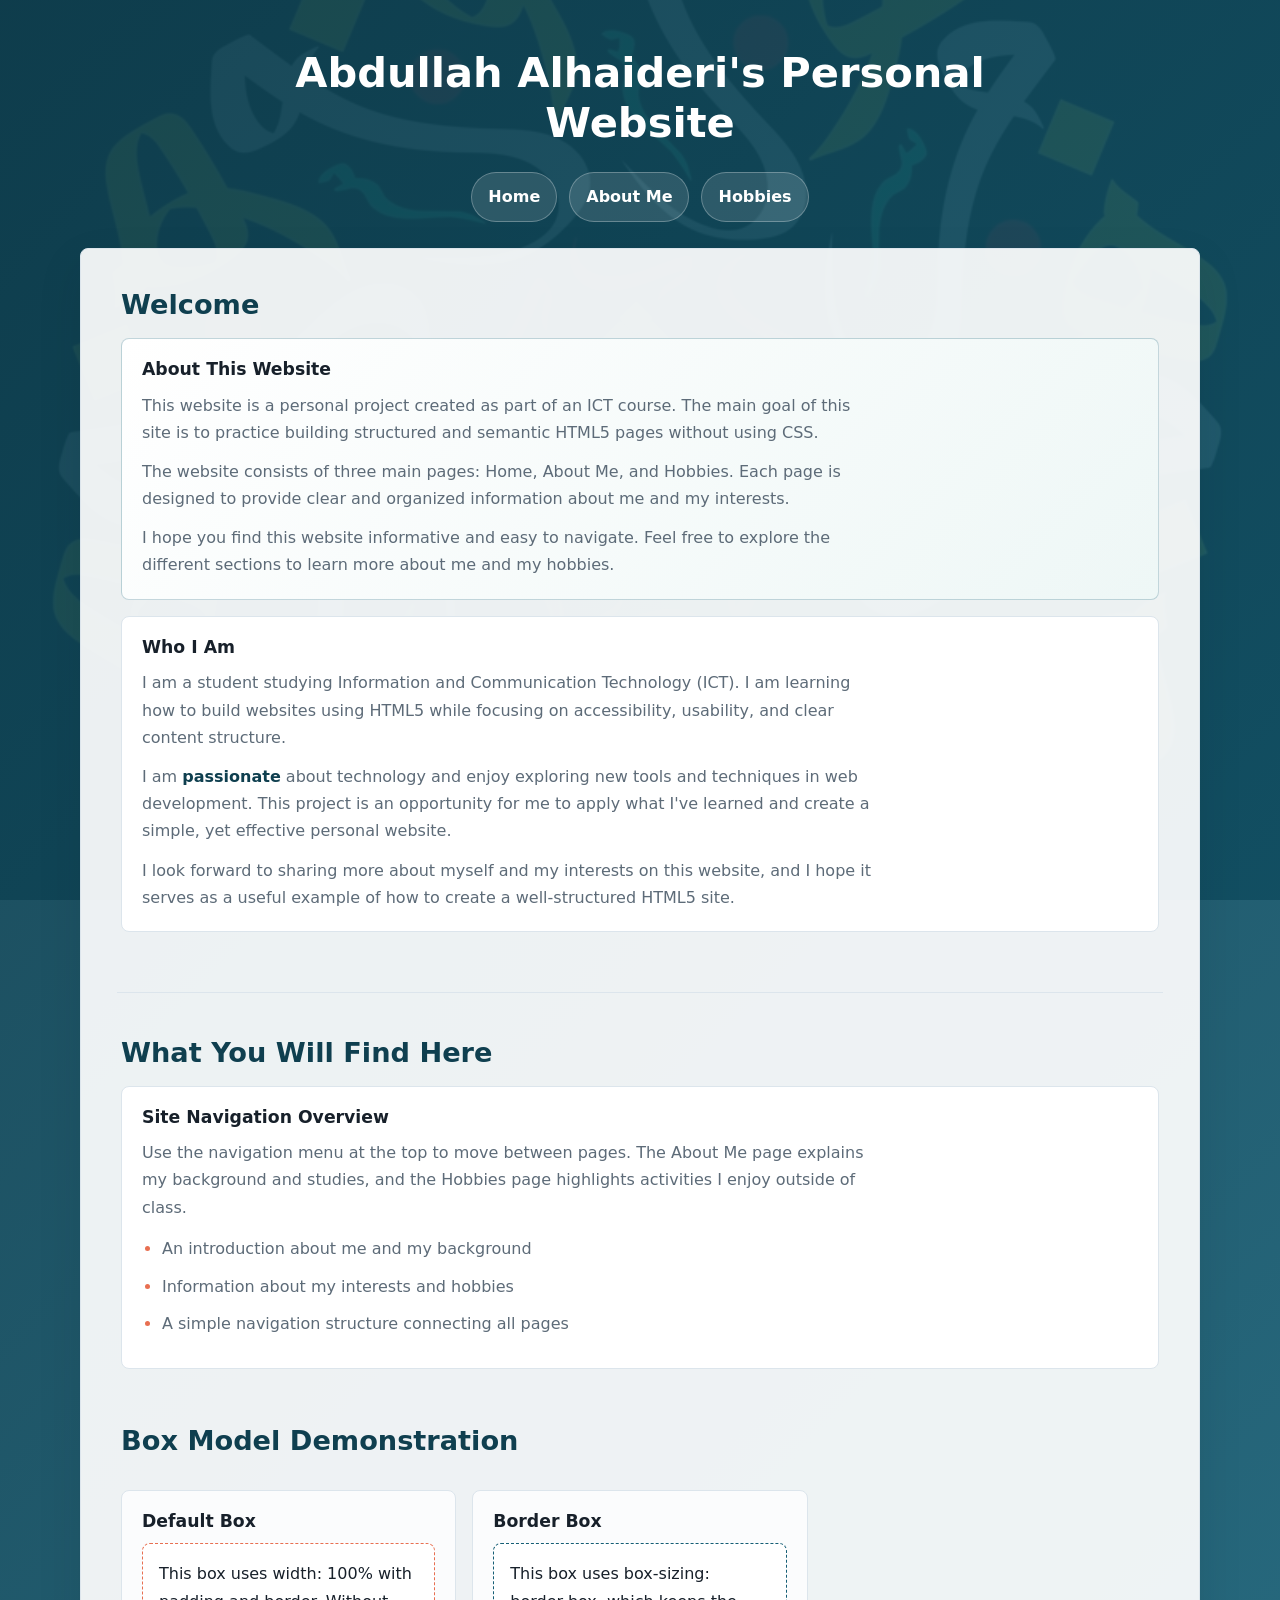
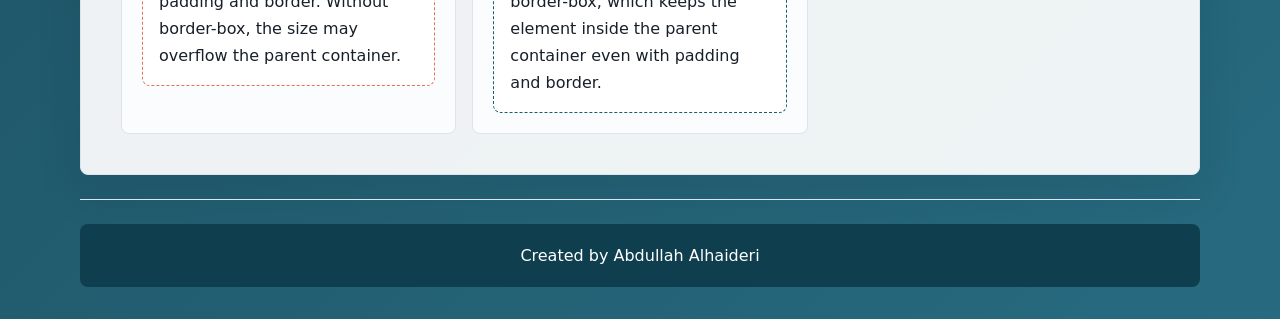
<file: index.html>
<!DOCTYPE html>
<html lang="en">
<head>
    <meta charset="UTF-8">
    <meta name="viewport" content="width=device-width, initial-scale=1.0">
    <meta name="author" content="Abdullah Alhaideri">
    <meta name="description" content="A simple personal website built with HTML5 semantic elements.">
    <title>Abdullah Alhaideri - Home</title>
    <link rel="stylesheet" href="css/style.css?v=3">
    
    <script type="application/ld+json">
{
  "@context": "https://schema.org",
  "@type": "WebSite",
  "name": "Abdullah Alhaideri's Personal Website",
  "url": "https://alhaideri.github.io/web_dev_2026/",
  "description": "A personal website built with HTML5 semantic elements as part of an ICT course.",
  "author": {
    "@type": "Person",
    "name": "Abdullah Alhaideri"
  },
  "keywords": [
    "HTML5",
    "ICT",
    "web development",
    "semantic web",
    "personal website"
  ],
  "hasPart": [
    {
      "@type": "WebPage",
      "name": "Home",
      "url": "https://alhaideri.github.io/web_dev_2026/index.html"
    },
    {
      "@type": "WebPage",
      "name": "About Me",
      "url": "https://alhaideri.github.io/web_dev_2026/about.html"
    },
    {
      "@type": "WebPage",
      "name": "Hobbies",
      "url": "https://alhaideri.github.io/web_dev_2026/hobbies.html"
    }
  ]
}
</script>
    
</head>


<body>
     <header>

        <h1>Abdullah Alhaideri's Personal Website</h1>
        <nav>
            <ul>
            <li><a href="index.html">Home</a></li> 
            <li><a href="about.html">About Me</a></li>  
            <li><a href="hobbies.html">Hobbies</a></li> 
            </ul>
        </nav>
    </header>
    

    <main>
        <article>
            <header>
                <h2>Welcome</h2>
            </header>

            <section>
                <h3>About This Website</h3>
                <p>
                    This website is a personal project created as part of an ICT course. The main goal of this site
                    is to practice building structured and semantic HTML5 pages without using CSS.
                </p>
                <p>
                    The website consists of three main pages: Home, About Me, and Hobbies. Each page is designed to
                    provide clear and organized information about me and my interests.
                </p>
                <p>
                    I hope you find this website informative and easy to navigate. Feel free to explore the different
                    sections to learn more about me and my hobbies.
                </p>
            </section>

            <section>
                <h3>Who I Am</h3>
                <p>
                    I am a student studying Information and Communication Technology (ICT). I am learning how to build
                    websites using HTML5 while focusing on accessibility, usability, and clear content structure.
                </p>
                <p>
                    I am <strong>passionate</strong> about technology and enjoy exploring new tools and techniques in web development.
                    This project is an opportunity for me to apply what I've learned and create a simple, yet effective
                    personal website.
                </p>
                <p>
                    I look forward to sharing more about myself and my interests on this website, and I hope it serves
                    as a useful example of how to create a well-structured HTML5 site.
                </p>

            </section>
        </article>
        <hr>
        <article>
            <header>
                <h2>What You Will Find Here</h2>
            </header>

            <section>
                <h3>Site Navigation Overview</h3>
                <p>
                    Use the navigation menu at the top to move between pages. 
                    The About Me page explains my background and studies, and the Hobbies page highlights activities I enjoy outside of class.
                </p>
                <ul>
                    <li>An introduction about me and my background</li>
                    <li>Information about my interests and hobbies</li>
                    <li>A simple navigation structure connecting all pages</li>
                </ul>
            </section>
        </article>

        <article class="nested-demo">
           <header>
        <h2>Box Model Demonstration</h2>
            </header>

        <section>
         <h3>Default Box</h3>
        <div class="child-default">
          This box uses width: 100% with padding and border. Without border-box, the size may overflow the parent container.
         </div>
         </section>

         <section>
      <h3>Border Box</h3>
         <div class="child-borderbox">
      This box uses box-sizing: border-box, which keeps the element inside the parent container even with padding and border.
        </div>
        </section>
        </article>

    </main>
    <hr>
    <footer>
        <address>
            Created by Abdullah Alhaideri<br>              
        </address>
    </footer>
</body>
</html>
</file>
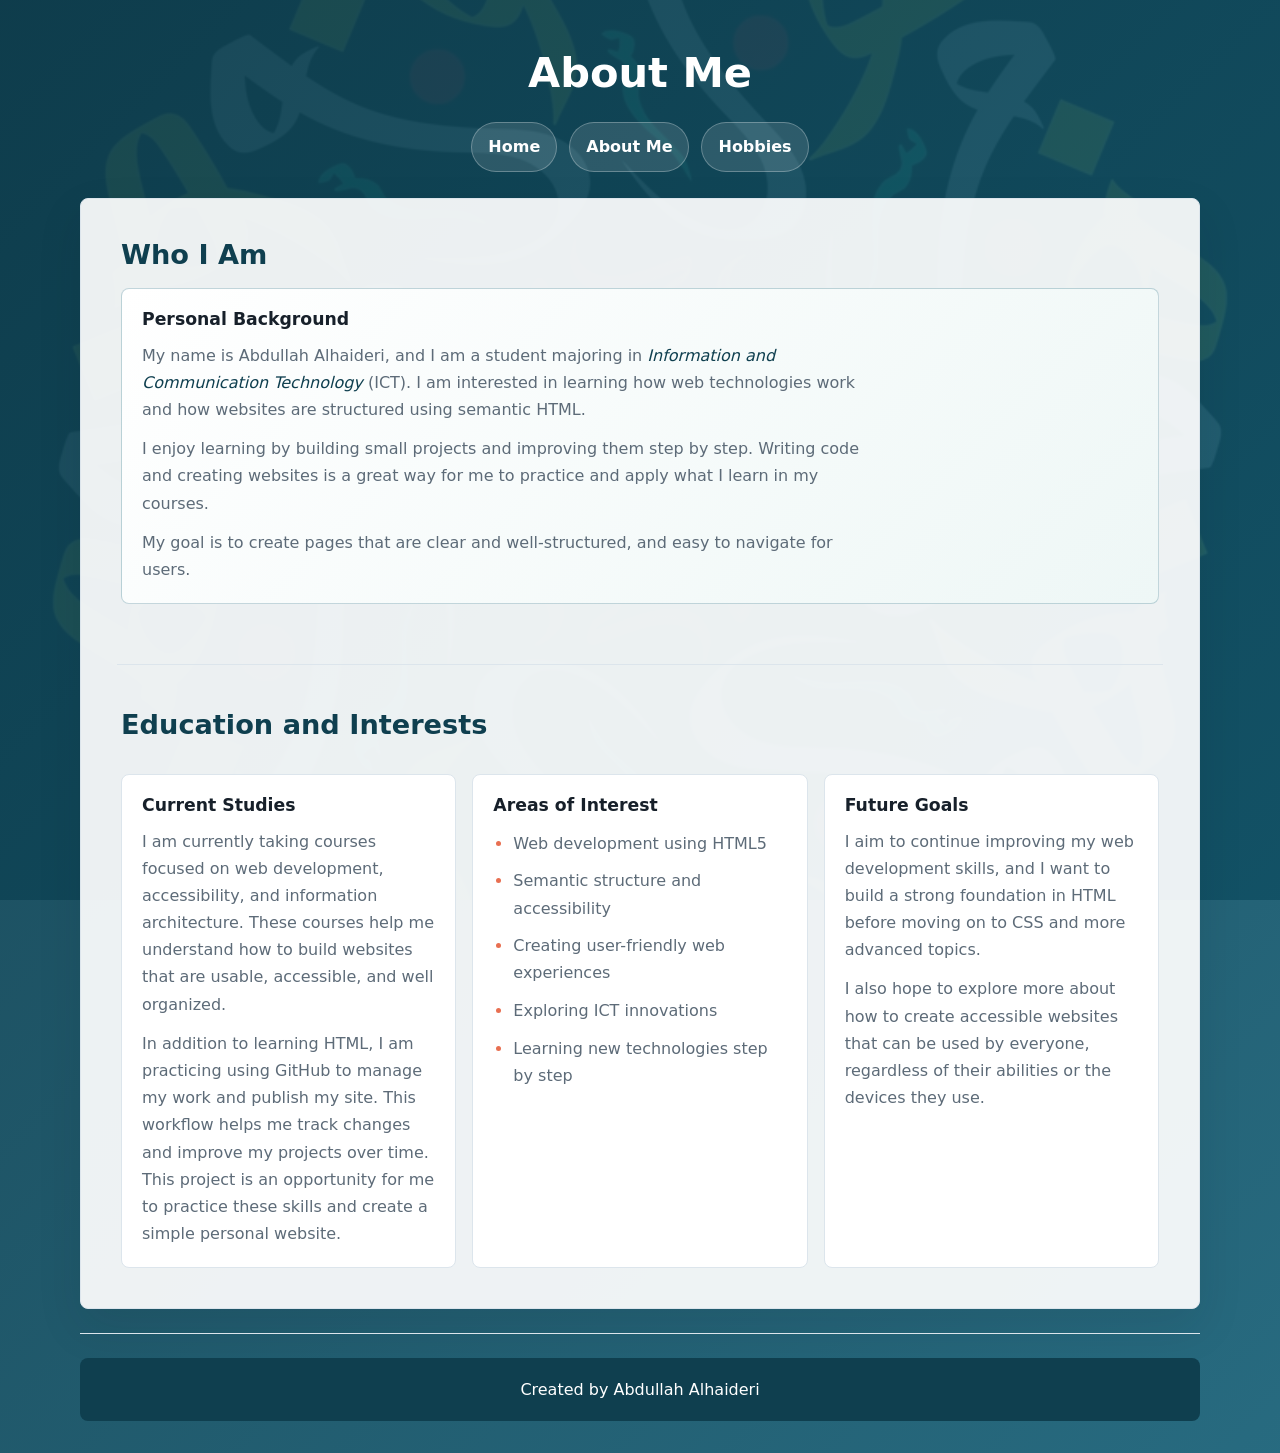
<file: about.html>
<!DOCTYPE html>
<html lang="en">
<head>
    <meta charset="UTF-8">
    <meta name="viewport" content="width=device-width, initial-scale=1.0">
    <meta name="author" content="Abdullah Alhaideri">
    <meta name="description" content="About Abdullah Alhaideri.">
    <title>Abdullah Alhaideri - About Me</title>
    <link rel="stylesheet" href="css/style.css?v=3">

    <script type="application/ld+json">
{
  "@context": "https://schema.org",
  "@type": "ProfilePage",
  "name": "About Me - Abdullah Alhaideri",
  "url": "https://alhaideri.github.io/web_dev_2026/about.html",
  "description": "A page describing the personal background, current studies, and future goals of Abdullah Alhaideri.",
  "mainEntity": {
    "@type": "Person",
    "name": "Abdullah Alhaideri",
    "knowsAbout": [
      "Web development using HTML5",
      "Semantic structure and accessibility",
      "Creating user-friendly web experiences",
      "Exploring ICT innovations",
      "Learning new technologies step by step"
    ],
    "hasCredential": {
      "@type": "EducationalOccupationalCredential",
      "credentialCategory": "Information and Communication Technology",
      "description": "Courses focused on web development, accessibility, and information architecture"
    }
  }
}
</script>
</head>

<body>
    <header>
        
        <h1>About Me</h1>
       <nav>
            <ul>
            <li><a href="index.html">Home</a></li> 
            <li><a href="about.html">About Me</a></li> 
            <li><a href="hobbies.html">Hobbies</a></li> 
            </ul>
        </nav>
    </header>

    <main>
        <article>
            <header>
                <h2>Who I Am</h2>
            </header>

            <section>
                <h3>Personal Background</h3>
                <p>
                    My name is Abdullah Alhaideri, and I am a student majoring in <i> Information and Communication
                    Technology</i> (ICT). I am interested in learning how web technologies work and how websites
                    are structured using semantic HTML.
                </p>
                <p>
                    I enjoy learning by building small projects and improving them step by step.
                    Writing code and creating websites is a great way for me to practice and apply what I learn in my courses.
                </p>
                <p>
                     My goal is to create pages that are clear and well-structured, and easy to navigate for users.
                </p>
            </section>
        </article>
        <hr>
        <article class="about-flex">
            <header>
                <h2>Education and Interests</h2>
            </header>

            <section>
                <h3>Current Studies</h3>
                <p>
                    I am currently taking courses focused on web development, accessibility, and information
                    architecture. These courses help me understand how to build websites that are usable,
                    accessible, and well organized.
                </p>
                <p>
                    In addition to learning HTML, I am practicing using GitHub to manage my work and publish my site.
                    This workflow helps me track changes and improve my projects over time.
                    This project is an opportunity for me to practice these skills and create a simple personal website.
                </p>
                
            </section>

            <section>
                <h3>Areas of Interest</h3>
                <ul>
                    <li>Web development using HTML5</li>
                    <li>Semantic structure and accessibility</li>
                    <li>Creating user-friendly web experiences</li>
                    <li>Exploring ICT innovations</li>
                    <li>Learning new technologies step by step</li>
                </ul>
            </section>

             <section>
                <h3>Future Goals</h3>
                <p>
                    I aim to continue improving my web development skills, 
                    and I want to build a strong foundation in HTML before moving on to CSS and more advanced topics.
                </p>
                <p>
                    I also hope to explore more about how to create accessible websites that can be used by everyone, 
                    regardless of their abilities or the devices they use.
                </p>
            </section>
        </article>

    </main>
    <hr>
    <footer>
        <address>
            Created by Abdullah Alhaideri
        </address>
    </footer>
</body>
</html>
</file>
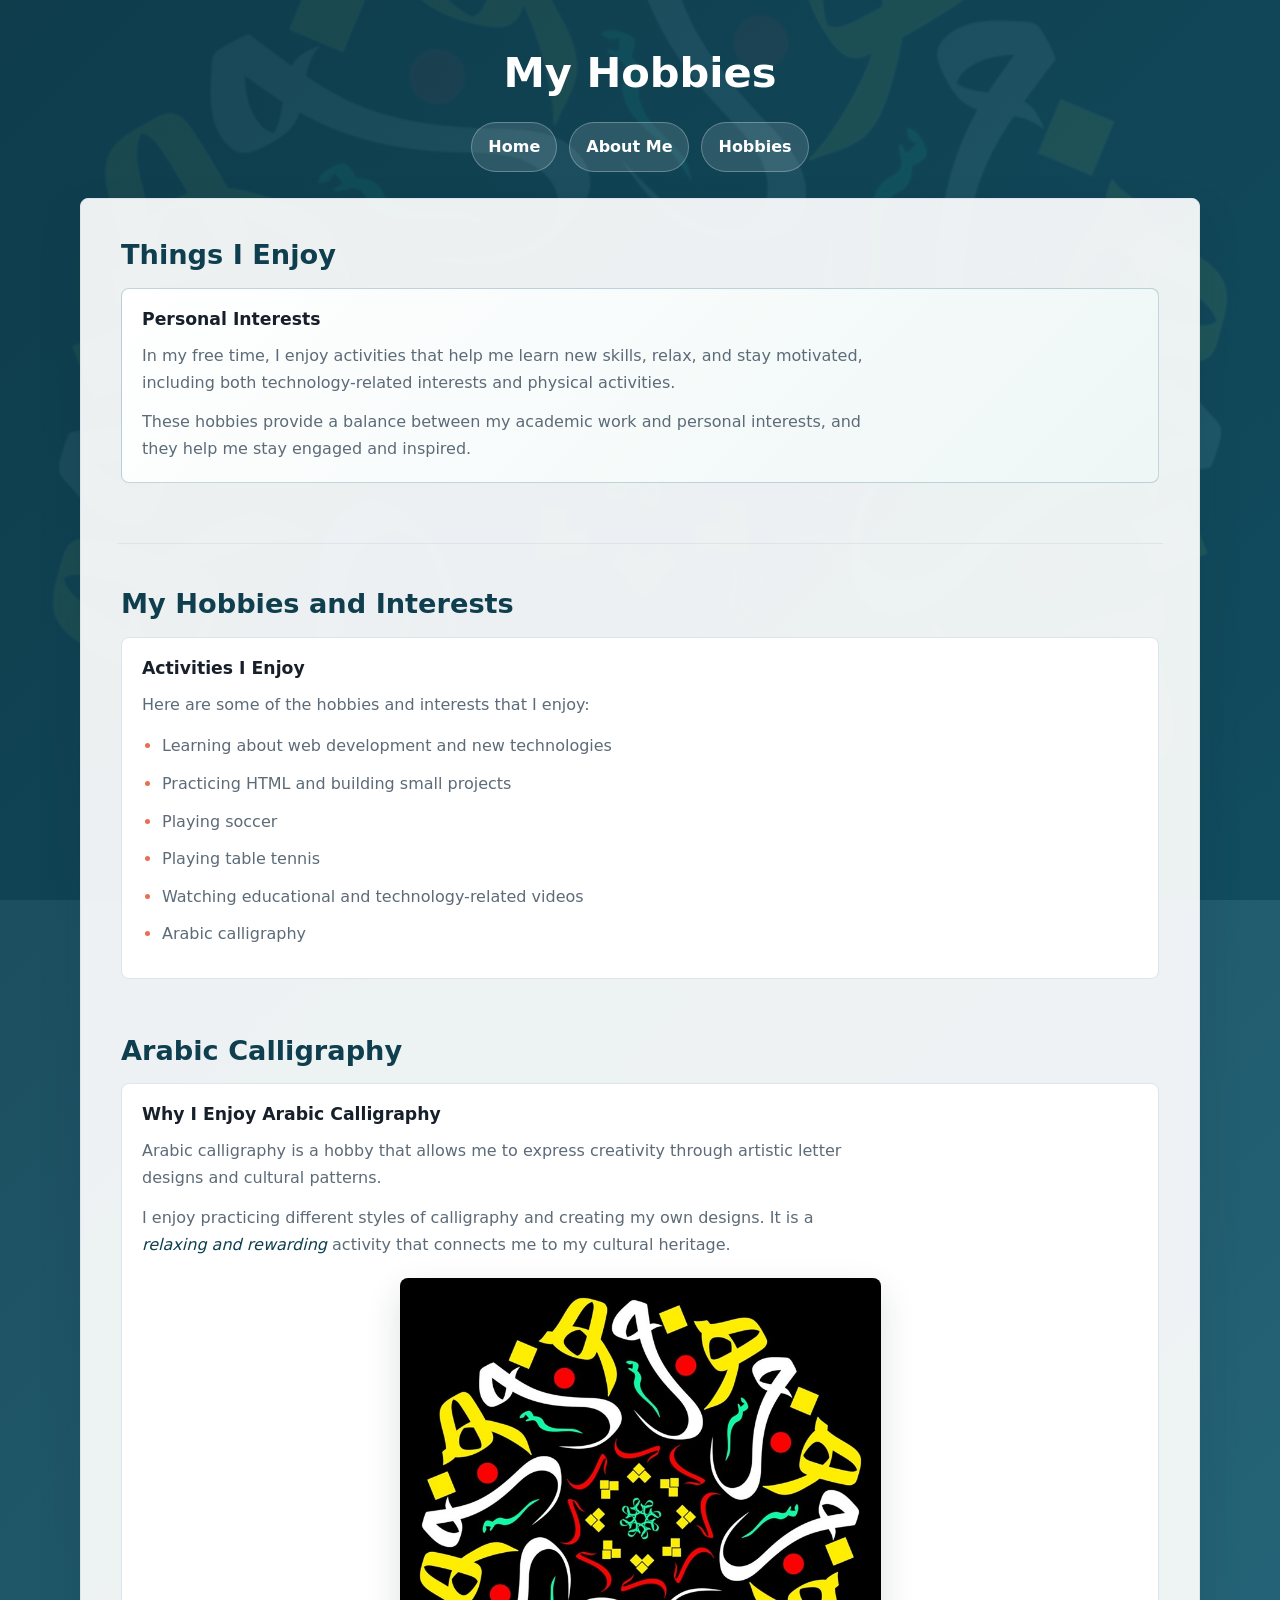
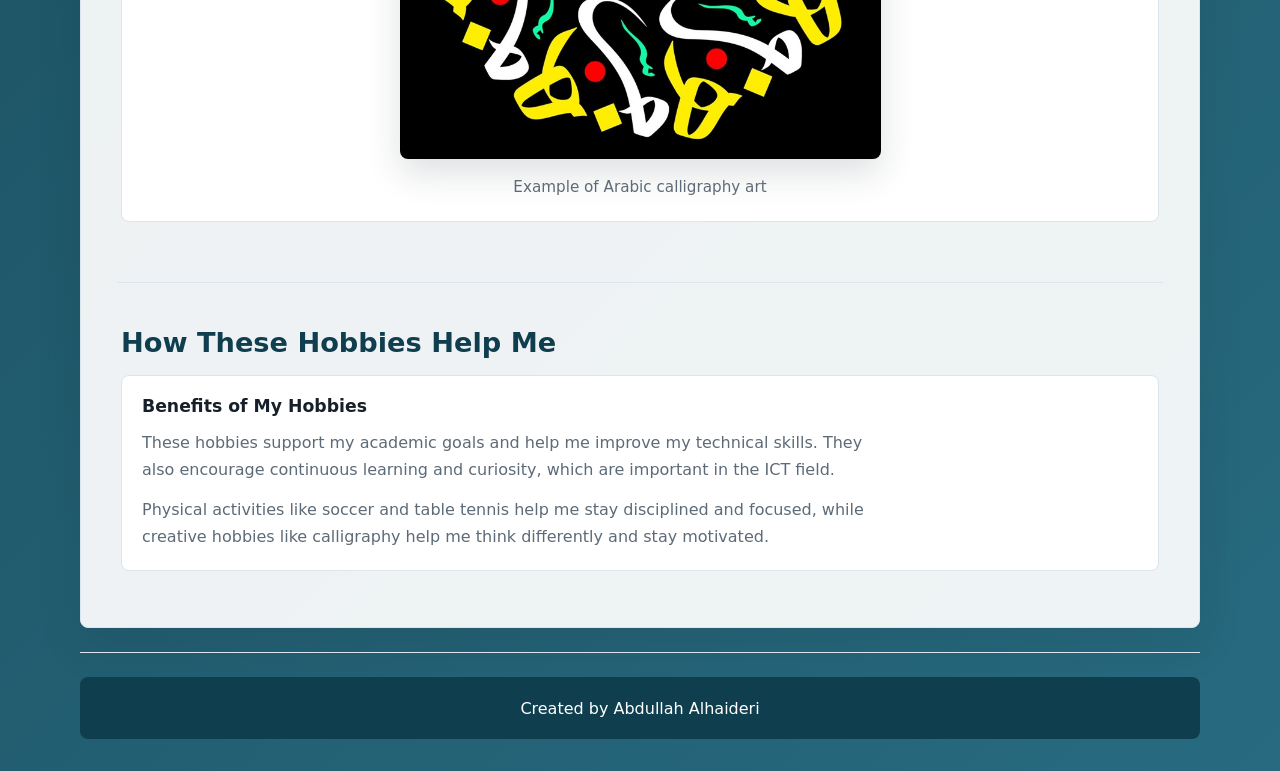
<file: hobbies.html>
<!DOCTYPE html>
<html lang="en">
<head>
    <meta charset="UTF-8">
    <meta name="viewport" content="width=device-width, initial-scale=1.0">
    <meta name="author" content="Abdullah Alhaideri">
    <meta name="description" content="Hobbies and interests of Abdullah Alhaideri.">
    <title>Abdullah Alhaideri - Hobbies</title>
    <link rel="stylesheet" href="css/style.css?v=3">

    <script type="application/ld+json">
        {
            "@context": "https://schema.org",
            "@type": "WebPage",
            "name": "My Hobbies - Abdullah Alhaideri",
            "url": "https://alhaideri.github.io/web_dev_2026/hobbies.html",
            "description": "A page describing the hobbies and interests of Abdullah Alhaideri, including web development and Arabic calligraphy.",
            "author": {
                "@type": "Person",
                "name": "Abdullah Alhaideri"
            },
            "keywords": [
                "Web Development",
                "HTML5",
                "ICT Student",
                "Personal Hobbies",
                "Arabic Calligraphy",
                "Soccer",
                "Table Tennis"
            ],
            "mainEntity": {
                    "@type": "ItemList",
                    "name": "Hobbies and Interests",
                    "itemListElement": [
                        "learning about web development and new technologies",
                        "practicing HTML and building small projects",
                        "playing soccer",
                        "playing table tennis",
                        "watching educational and technology-related videos",
                        "Arabic calligraphy"
                    ],
                "image": "https://alhaideri.github.io/web_dev_2026/media/calligraphy_large.jpg"
                }
        }
    </script>
</head>


<body>
    <header>
        
        <h1>My Hobbies</h1>
        <nav>
            <ul>
            <li><a href="index.html">Home</a></li> 
            <li><a href="about.html">About Me</a></li> 
            <li><a href="hobbies.html">Hobbies</a></li> 
            </ul>
        </nav>
    </header>

    <main>
        <article>
            <header>
                <h2>Things I Enjoy</h2>
            </header>

            <section>
                <h3>Personal Interests</h3>
                <p>
                    In my free time, I enjoy activities that help me learn new skills, relax,
                    and stay motivated, including both technology-related interests and physical activities.
                </p>
                <p>
                    These hobbies provide a balance between my academic work and personal interests, and they help me stay 
                    engaged and inspired.
                </p>
            </section>
        </article>

        <hr>

        <article>
            <header>
                <h2>My Hobbies and Interests</h2>
            </header>

            <section>
                <h3>Activities I Enjoy</h3>
                <p>
                    Here are some of the hobbies and interests that I enjoy:
                </p>
                <ul>
                    <li>Learning about web development and new technologies</li>
                    <li>Practicing HTML and building small projects</li>
                    <li>Playing soccer</li>
                    <li>Playing table tennis</li>
                    <li>Watching educational and technology-related videos</li>
                    <li>Arabic calligraphy</li>
                </ul>
                
            </section>
        </article>

        <article>
    <header>
        <h2>Arabic Calligraphy</h2>
    </header>

    <section>
        <h3>Why I Enjoy Arabic Calligraphy</h3>
        <p>
            Arabic calligraphy is a hobby that allows me to express creativity through artistic letter designs and cultural patterns.
        </p>
        <p>
            I enjoy practicing different styles of calligraphy and creating my own designs. 
            It is a <em>relaxing and rewarding</em> activity that connects me to my cultural heritage.
        </p>

        <figure>


        <picture>
            <source srcset="media/calligraphy_small.jpg" media="(max-width: 480px)">
            <source srcset="media/calligraphy_large.jpg" media="(min-width: 481px)">
            <img src="media/calligraphy_large.jpg"
                 alt="Arabic calligraphy circular artistic design showing decorative Arabic letters">
        </picture>
            <figcaption>Example of Arabic calligraphy art</figcaption>
        </figure>

    </section>
    </article>


        <hr>

        <article>
            <header>
                <h2>How These Hobbies Help Me</h2>
            </header>

            <section>
                <h3>Benefits of My Hobbies</h3>
                <p>
                    These hobbies support my academic goals and help me improve my technical skills.
                    They also encourage continuous learning and curiosity, which are important in the ICT field.
                </p>
                <p>
                    Physical activities like soccer and table tennis help me stay disciplined and focused, while creative hobbies like
                    calligraphy help me think differently and stay motivated.
                 </p>
            </section>
        </article>
    </main>

    <hr>

    <footer>
        <address>
            Created by Abdullah Alhaideri
        </address>
    </footer>
</body>
</html>
</file>
<file: css/style.css>
/* Modern personal website design */
:root {
  --bg: #f6f8fb;
  --surface: #ffffff;
  --surface-soft: #eef7f6;
  --text: #17202a;
  --muted: #5d6b78;
  --primary: #155e75;
  --primary-dark: #0f3f4f;
  --accent: #e86f51;
  --line: #dce5ec;
  --shadow: 0 18px 45px rgba(23, 32, 42, 0.1);
  --radius: 8px;
}

* {
  box-sizing: border-box;
}

html {
  font-size: 100%;
  font-family: Inter, ui-sans-serif, system-ui, -apple-system, BlinkMacSystemFont, "Segoe UI", Arial, sans-serif;
  scroll-behavior: smooth;
}

body {
  min-height: 100vh;
  margin: 0;
  background:
    linear-gradient(135deg, rgba(15, 63, 79, 0.96), rgba(21, 94, 117, 0.92)),
    url("../media/calligraphy_large.jpg") center / cover fixed;
  color: var(--text);
  font-size: 1rem;
  line-height: 1.7;
}

body > header {
  position: relative;
  overflow: hidden;
  padding: 3rem 1.5rem 2.25rem;
  color: #ffffff;
  text-align: center;
  background: transparent;
}

body > header::before {
  content: none;
}

body > header > * {
  position: relative;
  z-index: 1;
}

h1,
h2,
h3 {
  margin: 0;
  color: var(--text);
  line-height: 1.2;
}

h1 {
  max-width: 48rem;
  margin: 0 auto 1.5rem;
  color: #ffffff;
  font-size: 2.6rem;
  font-weight: 800;
}

h2 {
  color: var(--primary-dark);
  font-size: 1.7rem;
  font-weight: 750;
}

h3 {
  color: var(--text);
  font-size: 1.08rem;
  font-weight: 700;
}

nav > ul {
  display: flex;
  flex-wrap: wrap;
  justify-content: center;
  gap: 0.75rem;
  margin: 0;
  padding: 0;
  list-style: none;
}

nav a {
  display: inline-flex;
  align-items: center;
  min-height: 2.75rem;
  padding: 0.65rem 1rem;
  border: 1px solid rgba(255, 255, 255, 0.28);
  border-radius: 999px;
  color: #ffffff;
  font-weight: 700;
  text-decoration: none;
  background: rgba(255, 255, 255, 0.12);
  transition: transform 180ms ease, background-color 180ms ease, border-color 180ms ease;
}

nav a:hover,
nav a:focus-visible {
  color: #ffffff;
  background: rgba(255, 255, 255, 0.22);
  border-color: rgba(255, 255, 255, 0.65);
  text-decoration: none;
  transform: translateY(-2px);
}

main {
  width: min(1120px, calc(100% - 2rem));
  margin: -1.25rem auto 0;
  padding: 1.25rem;
  border: 1px solid var(--line);
  border-radius: var(--radius);
  background: rgba(255, 255, 255, 0.92);
  box-shadow: var(--shadow);
}

article {
  padding: 1.25rem;
}

article > header {
  margin-bottom: 1rem;
}

section {
  margin: 1rem 0;
  padding: 1.25rem;
  border: 1px solid var(--line);
  border-radius: var(--radius);
  background: var(--surface);
}

article:first-child section:first-of-type {
  border-color: rgba(21, 94, 117, 0.25);
  background: linear-gradient(135deg, #ffffff, var(--surface-soft));
}

p {
  max-width: 72ch;
  margin: 0.75rem 0 0;
  padding: 0;
  color: var(--muted);
}

strong,
em,
i {
  color: var(--primary-dark);
}

ul {
  margin: 0.9rem 0 0;
  padding-left: 1.25rem;
}

ul li {
  margin-bottom: 0.65rem;
  color: var(--muted);
}

main ul li::marker {
  color: var(--accent);
}

hr {
  width: min(1120px, calc(100% - 2rem));
  height: 1px;
  margin: 1.5rem auto;
  border: 0;
  background: var(--line);
}

.highlight {
  border-radius: 0.35rem;
  color: var(--primary-dark);
  background-color: #fff3ed;
}

#site-title {
  color: var(--primary-dark);
}

.about-flex,
.nested-demo {
  display: grid;
  grid-template-columns: repeat(3, minmax(0, 1fr));
  gap: 1rem;
  margin: 0;
  padding: 1.25rem;
  border: 0;
  background: transparent;
}

.about-flex > header,
.nested-demo > header {
  grid-column: 1 / -1;
  text-align: left;
}

.about-flex > section,
.nested-demo > section {
  margin: 0;
}

.nested-demo > section {
  background: #fbfcfd;
}

.child-default,
.child-borderbox {
  width: 100%;
  margin-top: 0.75rem;
  padding: 1rem;
  border-radius: var(--radius);
  color: var(--text);
  background: #ffffff;
}

.child-default {
  border: 1px dashed var(--accent);
}

.child-borderbox {
  border: 1px dashed var(--primary);
  box-sizing: border-box;
}

figure {
  margin: 1.25rem 0 0;
  padding: 0;
}

picture {
  display: block;
}

img {
  display: block;
  width: min(100%, 481px);
  height: auto;
  margin: 1rem auto;
  border: 0;
  border-radius: var(--radius);
  box-shadow: 0 14px 35px rgba(23, 32, 42, 0.14);
}

figcaption {
  color: var(--muted);
  font-size: 0.95rem;
  text-align: center;
}

footer {
  width: min(1120px, calc(100% - 2rem));
  margin: 1.5rem auto 2rem;
  padding: 1.1rem;
  border-radius: var(--radius);
  color: #ffffff;
  text-align: center;
  background: var(--primary-dark);
}

address {
  font-style: normal;
}

@media (max-width: 850px) {
  h1 {
    font-size: 2.15rem;
  }

  main {
    padding: 0.75rem;
  }

  article,
  section,
  .about-flex,
  .nested-demo {
    padding: 1rem;
  }

  .about-flex,
  .nested-demo {
    grid-template-columns: 1fr;
  }
}

@media (max-width: 520px) {
  body > header {
    padding: 2.25rem 1rem 1.75rem;
  }

  h1 {
    font-size: 1.8rem;
  }

  h2 {
    font-size: 1.4rem;
  }

  nav > ul {
    gap: 0.5rem;
  }

  nav a {
    min-height: 2.5rem;
    padding: 0.55rem 0.8rem;
    font-size: 0.95rem;
  }

  main,
  hr,
  footer {
    width: min(100% - 1rem, 1120px);
  }
}
</file>
